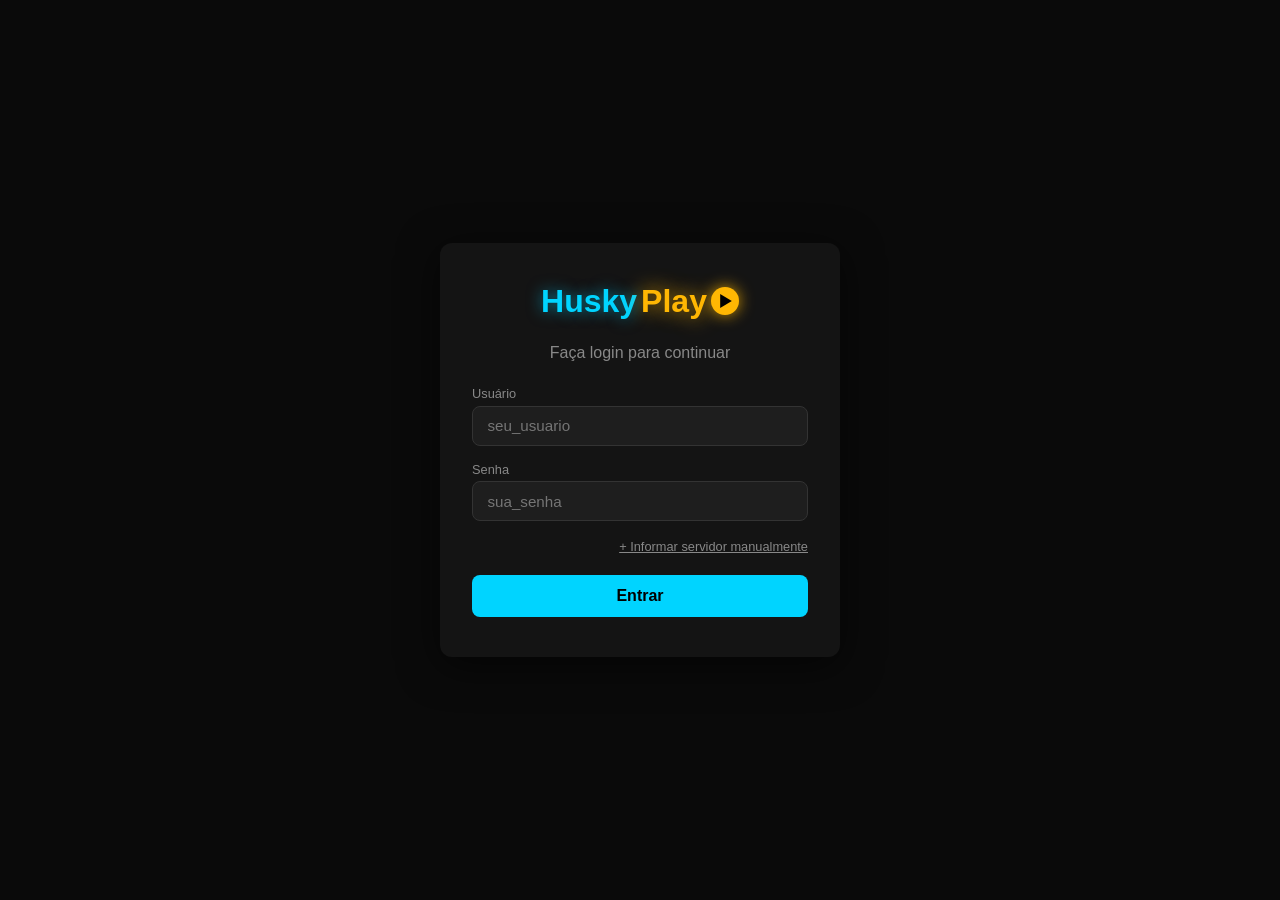
<file: index.html>
<!DOCTYPE html>
<html lang="pt-BR">
<head>
  <meta charset="UTF-8"/>
  <meta name="viewport" content="width=device-width, initial-scale=1.0"/>
  <title>HuskyPlay</title>
  <link rel="icon" type="image/x-icon" href="icon.png.ico"/>
  <link rel="apple-touch-icon" href="icon.png.ico"/>
  <link rel="manifest" href="manifest.json"/>
  <link rel="stylesheet" href="style.css"/>
  <meta name="theme-color" content="#FFB703"/>
</head>
<body class="login-page">
  <div class="login-box">
    <div class="login-logo">
      <span class="husky">Husky</span>
      <span class="play-text">Play</span>
      <div class="play-icon">
        <svg viewBox="0 0 10 12"><polygon points="0,0 10,6 0,12"/></svg>
      </div>
    </div>
    <h2>Faça login para continuar</h2>
    <form id="loginForm">
      <div class="field">
        <label>Usuário</label>
        <input type="text" id="username" placeholder="seu_usuario" required autocomplete="username"/>
      </div>
      <div class="field">
        <label>Senha</label>
        <input type="password" id="password" placeholder="sua_senha" required autocomplete="current-password"/>
      </div>
      <div class="field" id="serverField" style="display:none;">
        <label>Servidor (opcional)</label>
        <input type="text" id="serverManual" placeholder="http://servidor.com:porta" autocomplete="off"/>
        <div style="font-size:.75rem;color:#888;margin-top:4px;">Ex: http://fonteblack.sbs</div>
      </div>
      <div style="text-align:right;margin-bottom:12px;">
        <button type="button" id="toggleServer" style="background:none;border:none;color:#888;font-size:.8rem;cursor:pointer;text-decoration:underline;">+ Informar servidor manualmente</button>
      </div>
      <button type="submit" class="btn-login" id="loginBtn">Entrar</button>
      <p id="loginError" class="login-error hidden"></p>
    </form>
  </div>
  <script>
    if ('serviceWorker' in navigator) navigator.serviceWorker.register('sw.js');
    if (localStorage.getItem('hp_server')) location.href = 'app.html';

    const _savedUser = localStorage.getItem('hp_user');
    const _savedPass = localStorage.getItem('hp_pass');
    if (_savedUser) document.getElementById('username').value = _savedUser;
    if (_savedPass) document.getElementById('password').value = _savedPass;

    // Toggle servidor manual
    document.getElementById('toggleServer').addEventListener('click', () => {
      const field = document.getElementById('serverField');
      const btn = document.getElementById('toggleServer');
      const visible = field.style.display !== 'none';
      field.style.display = visible ? 'none' : '';
      btn.textContent = visible ? '+ Informar servidor manualmente' : '− Ocultar servidor';
    });

    // Cloudflare Worker proxy URL — substitua pela sua URL após o deploy
    // Instruções: https://workers.cloudflare.com → Create Worker → cole cloudflare-worker.js → Deploy
    const PROXY_URL = 'https://super-hall-2081.alanadianabrito22.workers.dev';

    const SERVERS = [
      'http://fonteblack.sbs',
      'http://zeroum.blog:80',
      'http://pbkdiamond.site:80',
      'http://blackcyber.site',
      'http://gowpm.sbs',
      'http://cdn.vr766.com:80',
      'http://pbklite.site:80',
      'http://zilgringo.site:80',
      'http://blackouro.fun',
      'http://blackrubi.shop'
    ];

    // Se estiver em HTTPS, usa o proxy automaticamente
    const needsProxy = location.protocol === 'https:';

    function proxyFetch(url, opts = {}) {
      const fetchUrl = needsProxy ? `${PROXY_URL}?url=${encodeURIComponent(url)}` : url;
      return fetch(fetchUrl, opts);
    }

    document.getElementById('loginForm').addEventListener('submit', async e => {
      e.preventDefault();
      const user = document.getElementById('username').value.trim();
      const pass = document.getElementById('password').value;
      const btn  = document.getElementById('loginBtn');
      const err  = document.getElementById('loginError');

      btn.disabled = true;
      err.classList.add('hidden');

      // Se informou servidor manual, tenta só ele
      const manualServer = document.getElementById('serverManual').value.trim().replace(/\/$/, '');
      const serversToTry = manualServer ? [manualServer] : SERVERS;

      for (let i = 0; i < serversToTry.length; i++) {
        const server = serversToTry[i];
        btn.textContent = `Conectando... (${i + 1}/${serversToTry.length})`;
        try {
          const apiUrl = `${server}/player_api.php?username=${encodeURIComponent(user)}&password=${encodeURIComponent(pass)}`;
          const res = await proxyFetch(apiUrl, { signal: AbortSignal.timeout(8000) });
          if (!res.ok) continue;
          const data = await res.json();
          if (data.user_info && data.user_info.auth == 1) {
            // Salva o server com proxy embutido se necessário
            localStorage.setItem('hp_server', server);
            localStorage.setItem('hp_user', user);
            localStorage.setItem('hp_pass', pass);
            localStorage.setItem('hp_proxy', needsProxy ? PROXY_URL : '');
            if (data.user_info.exp_date) localStorage.setItem('hp_expiry', data.user_info.exp_date);
            location.href = 'app.html';
            return;
          }
        } catch {}
      }

      err.textContent = 'Usuário ou senha inválidos. Verifique suas credenciais.';
      err.classList.remove('hidden');
      btn.textContent = 'Entrar';
      btn.disabled = false;
    });
  </script>
</body>
</html>
</file>
<file: style.css>
/* ── Reset & base ── */
*, *::before, *::after { box-sizing: border-box; margin: 0; padding: 0; }
:root {
  --bg: #0a0a0a;
  --card-bg: #1a1a2e;
  --surface: #141414;
  --surface2: #1e1e1e;
  --surface3: #2f2f2f;
  --sidebar-bg: #141414;
  --cat-bg: #1a1a1a;
  --accent-gold: #FFB703;
  --accent-cyan: #00D4FF;
  --accent-series: #9D4EDD;
  --accent-radio: #00C853;
  --accent-red: #E50914;
  --text: #f0f0f0;
  --text-muted: #888;
  --nav-w: 250px;
  --cat-w: 250px;
  --topbar-h: 60px;
  --radius: 8px;
}
html, body { height: 100%; background: var(--bg); color: var(--text); font-family: 'Segoe UI', sans-serif; overflow: hidden; }
button { cursor: pointer; border: none; background: none; color: var(--text); font-family: inherit; font-size: inherit; }
input { font-family: inherit; }
.hidden { display: none !important; }
::-webkit-scrollbar { width: 8px; height: 0px; }
::-webkit-scrollbar-track { background: #1a1a1a; border-radius: 6px; }
::-webkit-scrollbar-thumb { background: var(--accent-gold); border-radius: 6px; }
/* Hide horizontal scrollbars on home carousels */
[style*="overflow-x:auto"]::-webkit-scrollbar,
[style*="overflow-x: auto"]::-webkit-scrollbar { height: 0; width: 0; }
[style*="overflow-x:auto"] { scrollbar-width: none; }
[style*="overflow-x: auto"] { scrollbar-width: none; }

/* ── Login ── */
.login-page { display: flex; align-items: center; justify-content: center; min-height: 100vh; overflow: auto; background: var(--bg); }
.login-box { background: var(--surface); padding: 2.5rem 2rem; border-radius: 12px; width: 100%; max-width: 400px; box-shadow: 0 8px 40px rgba(0,0,0,.6); }
.login-logo { display: flex; align-items: center; justify-content: center; gap: 4px; margin-bottom: 1.5rem; }
.login-logo .husky { font-size: 2rem; font-weight: 700; color: var(--accent-cyan); text-shadow: 0 0 15px rgba(0,212,255,.6); }
.login-logo .play-text { font-size: 2rem; font-weight: 700; color: var(--accent-gold); text-shadow: 0 0 20px rgba(255,183,3,.8); }
.login-logo .play-icon { width: 28px; height: 28px; background: var(--accent-gold); border-radius: 14px; display: flex; align-items: center; justify-content: center; box-shadow: 0 0 15px rgba(255,183,3,.8); }
.login-logo .play-icon svg { fill: black; width: 14px; height: 14px; margin-left: 2px; }
.login-box h2 { text-align: center; margin-bottom: 1.5rem; font-size: 1rem; color: var(--text-muted); font-weight: 400; }
.field { margin-bottom: 1rem; }
.field label { display: block; font-size: .8rem; color: var(--text-muted); margin-bottom: .3rem; }
.field input { width: 100%; padding: .65rem .9rem; background: var(--surface2); border: 1px solid #333; border-radius: var(--radius); color: var(--text); font-size: .95rem; transition: border-color .2s; }
.field input:focus { outline: none; border-color: var(--accent-cyan); }
.btn-login { width: 100%; padding: .75rem; background: var(--accent-cyan); color: #000; font-weight: 700; border-radius: var(--radius); font-size: 1rem; margin-top: .5rem; transition: opacity .2s; }
.btn-login:hover { opacity: .85; }
.btn-login:disabled { opacity: .5; cursor: not-allowed; }
.login-error { color: #ff5555; font-size: .85rem; margin-top: .75rem; text-align: center; }

/* ── App shell ── */
.app-shell { display: flex; flex-direction: column; height: 100vh; overflow: hidden; }

/* ── Topbar ── */
.topbar { height: var(--topbar-h); background: var(--surface); display: flex; align-items: center; padding: 0 20px; gap: 16px; flex-shrink: 0; border-bottom: 1px solid #222; z-index: 50; }
.topbar-logo { display: flex; align-items: center; gap: 4px; flex-shrink: 0; }
.topbar-logo .husky { font-size: 1.6rem; font-weight: 700; color: var(--accent-cyan); text-shadow: 0 0 12px rgba(0,212,255,.6); }
.topbar-logo .play-text { font-size: 1.6rem; font-weight: 700; color: var(--accent-gold); text-shadow: 0 0 16px rgba(255,183,3,.8); }
.topbar-logo .play-icon { width: 22px; height: 22px; background: var(--accent-gold); border-radius: 11px; display: flex; align-items: center; justify-content: center; box-shadow: 0 0 12px rgba(255,183,3,.8); }
.topbar-logo .play-icon svg { fill: black; width: 11px; height: 11px; margin-left: 2px; }
.search-bar { flex: 1; max-width: 500px; margin: 0 auto; background: var(--surface3); border-radius: 20px; padding: 8px 16px; display: flex; align-items: center; gap: 10px; }
.search-bar input { flex: 1; background: none; border: none; color: var(--text); font-size: .9rem; outline: none; text-align: center; }
.search-bar input::placeholder { color: var(--text-muted); }
.search-icon { color: var(--text-muted); font-size: 1rem; flex-shrink: 0; }
.topbar-actions { display: flex; align-items: center; gap: 4px; margin-left: auto; }
.topbar-profile-btn { display: flex; align-items: center; gap: 8px; padding: 6px 12px; border-radius: 20px; background: var(--surface2); border: none; color: var(--text); cursor: pointer; transition: background .15s; }
.topbar-profile-btn:hover { background: var(--surface3); }
.topbar-profile-name { font-size: .85rem; font-weight: 600; }
.topbar-btn { width: 36px; height: 36px; border-radius: 50%; display: flex; align-items: center; justify-content: center; font-size: 1.1rem; transition: background .15s; }
.topbar-btn:hover { background: var(--surface2); }
.topbar-btn.close-btn { color: var(--accent-red); }
.topbar-btn.close-btn:hover { background: rgba(229,9,20,.15); }
.mobile-menu-btn { display: none; font-size: 1.4rem; }

/* ── Body layout ── */
.app-body { display: flex; flex: 1; overflow: hidden; }

/* ── Nav sidebar ── */
.nav-sidebar { width: var(--nav-w); background: var(--sidebar-bg); display: flex; flex-direction: column; flex-shrink: 0; overflow-y: auto; border-right: 1px solid #222; }
.nav-sidebar::-webkit-scrollbar { width: 4px; }
.nav-section { padding: 20px 0 0; }
.nav-btn { width: 100%; text-align: left; padding: 14px 20px; font-size: 1rem; color: var(--text); transition: background .15s; display: flex; align-items: center; gap: 10px; height: 50px; }
.nav-btn:hover { background: var(--surface3); }
.nav-btn.active { background: #3F4A5C; }
.nav-btn.active.live   { border-left: 3px solid var(--accent-gold); }
.nav-btn.active.movies { border-left: 3px solid var(--accent-cyan); }
.nav-btn.active.series { border-left: 3px solid var(--accent-series); }
.nav-btn.active.radio  { border-left: 3px solid var(--accent-radio); }
.nav-btn.active.home, .nav-btn.active.recents, .nav-btn.active.favorites { border-left: 3px solid #fff; }
.nav-separator { height: 1px; background: #3f3f3f; margin: 20px 10px; }
.nav-expiry { margin: 0 20px 10px; background: #1f1f1f; border-radius: 6px; padding: 10px 12px; }
.nav-expiry-label { font-size: .7rem; font-weight: 700; color: var(--text-muted); margin-bottom: 4px; letter-spacing: .05em; }
.nav-expiry-value { font-size: .85rem; font-weight: 600; color: var(--accent-gold); }
.nav-profile { padding: 12px 20px; display: flex; flex-direction: column; align-items: center; gap: 6px; cursor: pointer; transition: background .15s; }
.nav-profile:hover { background: var(--surface3); }
.nav-avatar { width: 40px; height: 40px; border-radius: 50%; background: var(--accent-cyan); display: flex; align-items: center; justify-content: center; font-size: 1.3rem; }
.nav-profile-name { font-size: .9rem; font-weight: 600; }
.nav-profile-sub { font-size: .75rem; color: var(--text-muted); }
.nav-support { padding: 10px 20px 20px; }
.nav-support-label { font-size: .9rem; font-weight: 600; color: var(--accent-cyan); font-family: 'Bahnschrift SemiBold Condensed', 'Segoe UI', sans-serif; }
.nav-support-num { font-size: .85rem; color: var(--text-muted); font-family: 'Bahnschrift SemiBold Condensed', 'Segoe UI', sans-serif; }

/* ── Content area ── */
.content-area { flex: 1; display: flex; overflow: hidden; }

/* ── Category sidebar ── */
.cat-sidebar { width: var(--cat-w); background: var(--cat-bg); border-right: 1px solid #2a2a2a; display: flex; flex-direction: column; flex-shrink: 0; overflow: hidden; }
.cat-sidebar-title { font-size: 1.1rem; font-weight: 700; padding: 15px 15px 10px; flex-shrink: 0; }
.cat-list { flex: 1; overflow-y: auto; padding-bottom: 10px; }
.cat-list::-webkit-scrollbar { width: 6px; }
.cat-list::-webkit-scrollbar-thumb { background: #333; }
.cat-btn { width: 100%; text-align: left; padding: 12px 15px; font-size: .9rem; color: var(--text); transition: background .15s; white-space: nowrap; overflow: hidden; text-overflow: ellipsis; display: block; }
.cat-btn:hover { background: #2a2a2a; }
.cat-btn.active { background: #2a2a2a; font-weight: 600; }
.cat-btn.active.live   { border-left: 3px solid var(--accent-gold); }
.cat-btn.active.movies { border-left: 3px solid var(--accent-cyan); }
.cat-btn.active.series { border-left: 3px solid var(--accent-series); }
.cat-btn.active.radio  { border-left: 3px solid var(--accent-radio); }

/* ── Main panel ── */
.main-panel { flex: 1; display: flex; flex-direction: column; overflow: hidden; padding: 20px; }
.panel-header { display: flex; align-items: center; justify-content: space-between; margin-bottom: 20px; flex-shrink: 0; }
.panel-title { font-size: 1.75rem; font-weight: 700; }
.panel-search { background: var(--surface3); border-radius: 20px; padding: 8px 16px; display: flex; align-items: center; gap: 10px; max-width: 400px; }
.panel-search input { background: none; border: none; color: var(--text); font-size: .9rem; outline: none; width: 200px; }
.panel-search input::placeholder { color: var(--text-muted); }
.clear-btn { background: none; border: none; color: var(--text-muted); font-size: .9rem; cursor: pointer; padding: 0 2px; }
.clear-btn:hover { color: var(--accent-gold); }

/* ── Grid ── */
.grid-scroll { flex: 1; overflow-y: auto; }
.grid-scroll::-webkit-scrollbar-thumb { background: var(--accent-gold); }
.grid-scroll.movies-scroll::-webkit-scrollbar-thumb { background: var(--accent-cyan); }
.grid-scroll.series-scroll::-webkit-scrollbar-thumb { background: var(--accent-series); }
.grid-scroll.radio-scroll::-webkit-scrollbar-thumb { background: var(--accent-radio); }
.grid { display: flex; flex-wrap: wrap; gap: 0; justify-content: center; align-items: flex-start; }

/* ── Channel card (180×220) ── */
.card-channel { width: 155px; height: 195px; margin: 8px; background: var(--surface); border-radius: var(--radius); cursor: pointer; overflow: hidden; display: flex; flex-direction: column; transition: background .15s; box-shadow: 0 2px 8px rgba(0,0,0,.5); flex-shrink: 0; }
.card-channel:hover { background: #2f2f2f; }
.card-channel .card-img-wrap { flex: 1; position: relative; display: flex; align-items: center; justify-content: center; padding: 15px; }
.card-channel .card-img-wrap img { max-width: 100%; max-height: 100%; object-fit: contain; }
.card-channel .fav-btn { position: absolute; top: 5px; right: 5px; width: 30px; height: 30px; border-radius: 50%; background: rgba(0,0,0,.5); display: flex; align-items: center; justify-content: center; font-size: 1rem; color: #cc0000; transition: color .15s; }
.card-channel .fav-btn:hover { color: #ff1744; }
.card-channel .card-footer { background: var(--accent-gold); padding: 8px; text-align: center; box-shadow: 0 0 10px rgba(157,78,221,.5); height: 36px; display: flex; align-items: center; justify-content: center; }
.card-channel .card-footer .card-name { font-size: .8rem; font-weight: 600; color: #fff; white-space: nowrap; overflow: hidden; text-overflow: ellipsis; text-align: center; width: 100%; }
.card-channel .card-footer .epg-title { font-size: .65rem; color: rgba(255,255,255,.8); margin-top: 2px; white-space: nowrap; overflow: hidden; text-overflow: ellipsis; }
.card-channel .card-footer .epg-time { font-size: .6rem; color: rgba(255,255,255,.6); margin-top: 1px; }

/* ── Movie card (160×280) ── */
.card-movie { width: 160px; height: 280px; margin: 8px; border-radius: var(--radius); cursor: pointer; overflow: hidden; display: flex; flex-direction: column; flex-shrink: 0; transition: box-shadow .15s; box-shadow: 0 2px 8px rgba(0,0,0,.5); }
.card-movie:hover { box-shadow: 0 0 20px rgba(0,212,255,.8); }
.card-movie .card-img-wrap { flex: 1; position: relative; overflow: hidden; background: var(--surface); }
.card-movie .card-img-wrap img { width: 100%; height: 100%; object-fit: cover; display: block; }
.card-movie .fav-btn { position: absolute; top: 5px; right: 5px; width: 30px; height: 30px; border-radius: 50%; background: rgba(0,0,0,.5); display: flex; align-items: center; justify-content: center; font-size: 1rem; color: #cc0000; }
.card-movie .fav-btn:hover { color: #ff1744; }
.card-movie .progress-bar-wrap { position: absolute; bottom: 0; left: 0; right: 0; height: 4px; background: rgba(0,0,0,.4); }
.card-movie .progress-bar-fill { height: 100%; background: var(--accent-cyan); box-shadow: 0 0 8px rgba(0,212,255,.8); }
.card-movie .progress-badge { position: absolute; top: 50%; left: 50%; transform: translate(-50%,-50%); background: rgba(0,0,0,.85); border-radius: 25px; padding: 8px 14px; font-size: 1rem; font-weight: 700; color: var(--accent-cyan); text-shadow: 0 0 10px rgba(0,212,255,.8); white-space: nowrap; }
.card-movie .badges { position: absolute; bottom: 8px; left: 5px; display: flex; gap: 4px; }
.card-movie .badge-rating { background: var(--accent-cyan); color: #000; font-size: .65rem; font-weight: 700; padding: 2px 5px; border-radius: 4px; }
.card-movie .badge-hd { background: #cc2222; color: #fff; font-size: .65rem; font-weight: 700; padding: 2px 5px; border-radius: 4px; }

/* Series badges */
.card-series .badges { position: absolute; bottom: 8px; left: 5px; display: flex; gap: 4px; z-index: 2; }
.card-series .badge-rating { background: var(--accent-series); color: #fff; font-size: .65rem; font-weight: 700; padding: 2px 5px; border-radius: 4px; }
.card-series .badge-hd { background: #cc2222; color: #fff; font-size: .65rem; font-weight: 700; padding: 2px 5px; border-radius: 4px; }
.card-movie .card-footer { background: var(--accent-cyan); padding: 8px; text-align: center; box-shadow: 0 0 10px rgba(255,183,3,.5); flex-shrink: 0; height: 36px; display: flex; align-items: center; justify-content: center; }
.card-movie .card-footer .card-name { font-size: .75rem; font-weight: 600; color: #000; white-space: nowrap; overflow: hidden; text-overflow: ellipsis; text-align: center; width: 100%; }

/* ── Series card (same as movie but purple footer) ── */
.card-series { width: 160px; height: 280px; margin: 8px; border-radius: var(--radius); cursor: pointer; overflow: hidden; display: flex; flex-direction: column; flex-shrink: 0; transition: box-shadow .15s; box-shadow: 0 2px 8px rgba(0,0,0,.5); }
.card-series:hover { box-shadow: 0 0 20px rgba(157,78,221,.8); }
.card-series .card-img-wrap { flex: 1; position: relative; overflow: hidden; background: var(--surface); }
.card-series .card-img-wrap img { width: 100%; height: 100%; object-fit: cover; display: block; }
.card-series .fav-btn { position: absolute; top: 5px; right: 5px; width: 30px; height: 30px; border-radius: 50%; background: rgba(0,0,0,.5); display: flex; align-items: center; justify-content: center; font-size: 1rem; color: #cc0000; }
.card-series .card-footer { background: var(--accent-series); padding: 8px; text-align: center; flex-shrink: 0; height: 36px; display: flex; align-items: center; justify-content: center; }
.card-series .card-footer .card-name { font-size: .75rem; font-weight: 600; color: #fff; white-space: nowrap; overflow: hidden; text-overflow: ellipsis; text-align: center; width: 100%; }

/* ── Load more card ── */
.card-load-more { margin: 8px; border-radius: var(--radius); cursor: pointer; display: flex; align-items: center; justify-content: center; flex-direction: column; gap: 8px; background: #1a1a3a; flex-shrink: 0; transition: background .15s; }
.card-load-more:hover { background: #2a2a4a; }
.card-load-more .lm-icon { font-size: 3rem; color: var(--accent-gold); text-shadow: 0 0 15px rgba(255,183,3,.8); }
.card-load-more.movies .lm-icon { color: var(--accent-cyan); text-shadow: 0 0 15px rgba(0,212,255,.8); box-shadow: 0 0 15px rgba(0,212,255,.7); }
.card-load-more .lm-text { font-size: .85rem; font-weight: 700; color: #fff; text-align: center; line-height: 1.3; }

/* ── Loading bar ── */
.loading-bar-wrap { position: absolute; inset: 0; background: rgba(20,20,20,.8); display: flex; flex-direction: column; align-items: center; justify-content: center; z-index: 10; border-radius: var(--radius); }
.loading-bar { width: 200px; height: 4px; background: #333; border-radius: 2px; overflow: hidden; }
.loading-bar-fill { height: 100%; background: var(--accent-gold); border-radius: 2px; box-shadow: 0 0 15px rgba(255,183,3,.8); animation: loadbar 1.2s ease-in-out infinite; }
.loading-bar-fill.cyan { background: var(--accent-cyan); box-shadow: 0 0 15px rgba(0,212,255,.8); }
.loading-bar-text { margin-top: 15px; font-size: .9rem; color: var(--text); }
@keyframes loadbar { 0%{width:0;margin-left:0} 50%{width:60%;margin-left:20%} 100%{width:0;margin-left:100%} }

/* ── Series modal ── */
.modal-overlay { position: fixed; inset: 0; background: rgba(0,0,0,.85); z-index: 500; overflow-y: auto; padding: 2rem; display: flex; align-items: flex-start; justify-content: center; }
.modal-box { background: var(--surface); border-radius: 12px; padding: 1.5rem; width: 100%; max-width: 700px; margin: auto; }
.modal-header { display: flex; justify-content: space-between; align-items: center; margin-bottom: 1rem; }
.modal-title { font-size: 1.1rem; font-weight: 700; }
.modal-close { font-size: 1.4rem; color: var(--text-muted); transition: color .15s; }
.modal-close:hover { color: #fff; }
.season-label { font-weight: 600; color: var(--accent-series); margin-bottom: .5rem; font-size: .9rem; }
.ep-btn { display: block; width: 100%; text-align: left; padding: .5rem .75rem; margin-bottom: 4px; background: var(--surface2); border-radius: 6px; color: var(--text); font-size: .85rem; transition: background .15s; }
.ep-btn:hover { background: #2a2a2a; color: var(--accent-cyan); }

/* ── Player ── */
.player-page { background: #000; display: flex; flex-direction: column; height: 100vh; overflow: hidden; }
.player-topbar { background: var(--surface); padding: 0 20px; height: var(--topbar-h); display: flex; align-items: center; gap: 16px; flex-shrink: 0; }
.player-back { background: var(--surface2); padding: .4rem .9rem; border-radius: var(--radius); font-size: .9rem; transition: background .15s; }
.player-back:hover { background: var(--surface3); }
.player-logo { display: flex; align-items: center; gap: 4px; }
.player-logo .husky { font-size: 1.4rem; font-weight: 700; color: var(--accent-cyan); }
.player-logo .play-text { font-size: 1.4rem; font-weight: 700; color: var(--accent-gold); }
.player-logo .play-icon { width: 20px; height: 20px; background: var(--accent-gold); border-radius: 10px; display: flex; align-items: center; justify-content: center; }
.player-logo .play-icon svg { fill: black; width: 10px; height: 10px; margin-left: 2px; }
.player-video-wrap { flex: 1; display: flex; align-items: center; justify-content: center; background: #000; overflow: hidden; }
#video { width: 100%; height: 100%; object-fit: contain; }
.player-bottom { background: var(--surface); padding: 0 20px; flex-shrink: 0; }
.player-progress-wrap { padding: 10px 0 0; }
#progressBar { width: 100%; height: 4px; -webkit-appearance: none; appearance: none; background: #333; border-radius: 2px; cursor: pointer; outline: none; }
#progressBar::-webkit-slider-thumb { -webkit-appearance: none; width: 14px; height: 14px; border-radius: 50%; background: var(--accent-cyan); box-shadow: 0 0 8px rgba(0,212,255,.8); cursor: pointer; }
#progressBar::-webkit-slider-runnable-track { background: linear-gradient(to right, var(--accent-cyan) var(--prog, 0%), #333 var(--prog, 0%)); border-radius: 2px; height: 4px; }
.player-controls-row { display: flex; align-items: center; height: 56px; gap: 8px; }
.ctrl-btn { width: 40px; height: 40px; border-radius: var(--radius); background: var(--accent-cyan); display: flex; align-items: center; justify-content: center; font-size: 1.1rem; color: #000; transition: opacity .15s; flex-shrink: 0; }
.ctrl-btn:hover { opacity: .8; }
.ctrl-btn.secondary { background: var(--surface2); color: var(--text); }
.ctrl-btn.secondary:hover { background: var(--surface3); }
.player-title-center { flex: 1; text-align: center; }
.player-title-name { font-size: .95rem; font-weight: 600; }
.player-time { font-size: .8rem; color: var(--text-muted); margin-top: 2px; }
.vol-group { display: flex; align-items: center; gap: 8px; }
.vol-icon { font-size: 1.1rem; color: var(--text-muted); }
#volSlider { width: 100px; height: 4px; -webkit-appearance: none; appearance: none; background: #333; border-radius: 2px; cursor: pointer; outline: none; accent-color: var(--accent-cyan); }
#volSlider::-webkit-slider-thumb { -webkit-appearance: none; width: 14px; height: 14px; border-radius: 50%; background: var(--accent-cyan); cursor: pointer; }
#volSlider::-webkit-slider-runnable-track { background: linear-gradient(to right, var(--accent-cyan) var(--vol, 100%), #333 var(--vol, 100%)); border-radius: 2px; height: 4px; }
.vol-label { font-size: .85rem; color: var(--text-muted); min-width: 38px; }
.fullscreen-btn { background: var(--accent-cyan); color: #000; width: 40px; height: 40px; border-radius: var(--radius); display: flex; align-items: center; justify-content: center; font-size: 1.1rem; flex-shrink: 0; }
.fullscreen-btn:hover { opacity: .8; }
.close-player-btn { background: var(--accent-red); color: #fff; width: 40px; height: 40px; border-radius: var(--radius); display: flex; align-items: center; justify-content: center; font-size: 1.1rem; flex-shrink: 0; }
.close-player-btn:hover { opacity: .8; }

/* ── Responsive ── */
@media (max-width: 900px) {
  :root { --nav-w: 0px; --cat-w: 160px; }
  .nav-sidebar { position: fixed; left: -260px; top: 0; height: 100vh; width: 250px; z-index: 200; transition: left .25s; }
  .nav-sidebar.open { left: 0; }
  .mobile-menu-btn { display: flex; }
  .topbar-logo { display: none; }
}
@media (max-width: 600px) {
  :root { --cat-w: 0px; }
  .cat-sidebar { display: none; }
  .panel-search { display: none; }
  .panel-title { font-size: 1.2rem; }
  .card-channel { width: 130px; height: 165px; }
  .card-movie, .card-series { width: 120px; height: 220px; }
}

/* ── Detail overlay (movie / series) ── */
.detail-overlay { position: fixed; inset: 0; background: var(--bg); z-index: 300; overflow-y: auto; }
.detail-page { min-height: 100vh; padding: 20px 30px 40px; }
.detail-back { background: var(--surface2); border: none; color: var(--text); padding: 8px 16px; border-radius: 6px; font-size: .9rem; cursor: pointer; margin-bottom: 24px; display: inline-block; }
.detail-back:hover { background: var(--surface3); }
.detail-body { display: flex; gap: 40px; align-items: flex-start; }
.detail-poster { width: 220px; min-width: 220px; border-radius: 10px; object-fit: cover; box-shadow: 0 8px 30px rgba(0,0,0,.7); }
.detail-info { flex: 1; }
.detail-title { font-size: 2rem; font-weight: 700; margin-bottom: 14px; line-height: 1.2; }
.detail-meta { display: flex; align-items: center; gap: 8px; flex-wrap: wrap; margin-bottom: 14px; }
.detail-badge { font-size: .75rem; font-weight: 700; padding: 3px 10px; border-radius: 4px; }
.detail-badge.gold { background: var(--accent-gold); color: #000; }
.detail-badge.cyan { background: var(--accent-cyan); color: #000; }
.detail-badge.dark { background: #333; color: #fff; }
.detail-meta-text { font-size: .9rem; color: var(--text-muted); }
.detail-plot { font-size: .95rem; color: #ccc; line-height: 1.6; margin-bottom: 12px; max-width: 700px; }
.detail-cast { font-size: .85rem; color: var(--text-muted); margin-bottom: 20px; max-width: 700px; }
.detail-actions { display: flex; gap: 14px; margin-top: 24px; }
.detail-play-btn { background: var(--accent-cyan); color: #000; border: none; padding: 12px 28px; border-radius: 8px; font-size: 1rem; font-weight: 700; cursor: pointer; }
.detail-play-btn:hover { opacity: .85; }
.detail-fav-btn { background: var(--surface3); color: var(--text); border: none; padding: 12px 24px; border-radius: 8px; font-size: 1rem; font-weight: 600; cursor: pointer; }
.detail-fav-btn:hover { background: #444; }

/* Season select */
.season-select { background: var(--surface2); color: var(--text); border: 1px solid #444; border-radius: 6px; padding: 6px 12px; font-size: .9rem; cursor: pointer; }
.season-select:focus { outline: none; border-color: var(--accent-series); }

/* Episode rows */
.ep-list { display: flex; flex-direction: column; gap: 8px; max-width: 750px; }
.ep-row { display: flex; align-items: center; gap: 14px; background: var(--surface2); border-radius: 8px; padding: 12px 16px; cursor: pointer; transition: background .15s; }
.ep-row:hover { background: var(--surface3); }
.ep-num { width: 36px; height: 36px; background: var(--accent-series); border-radius: 6px; display: flex; align-items: center; justify-content: center; font-weight: 700; font-size: .95rem; flex-shrink: 0; }
.ep-details { flex: 1; }
.ep-name { font-size: .9rem; font-weight: 600; }
.ep-dur { font-size: .75rem; color: var(--text-muted); margin-top: 3px; }
.ep-prog-bar { height: 3px; background: #333; border-radius: 2px; margin-top: 6px; }
.ep-prog-fill { height: 100%; background: var(--accent-series); border-radius: 2px; }
.ep-prog-badge { background: var(--surface3); color: #fff; font-size: .75rem; font-weight: 700; padding: 4px 10px; border-radius: 20px; white-space: nowrap; flex-shrink: 0; }

@media (max-width: 700px) {
  .detail-body { flex-direction: column; }
  .detail-poster { width: 100%; min-width: unset; max-height: 300px; object-fit: cover; }
  .detail-title { font-size: 1.4rem; }
}

/* Radio card — app style */
.card-radio { width: 155px; background: var(--surface); border-radius: var(--radius); cursor: pointer; overflow: hidden; display: flex; flex-direction: column; flex-shrink: 0; margin: 8px; transition: box-shadow .15s; box-shadow: 0 2px 8px rgba(0,0,0,.5); }
.card-radio:hover { box-shadow: 0 0 18px rgba(0,200,83,.6); }
.cr-img-wrap { position: relative; width: 100%; aspect-ratio: 1; background: #111; display: flex; align-items: center; justify-content: center; overflow: hidden; }
.cr-img-wrap img { width: 100%; height: 100%; object-fit: cover; display: block; }
.cr-bitrate { position: absolute; top: 6px; left: 6px; background: rgba(0,0,0,.7); color: #aaa; font-size: .6rem; font-weight: 700; padding: 2px 5px; border-radius: 4px; }
.cr-fav { position: absolute; top: 5px; right: 5px; width: 26px; height: 26px; border-radius: 50%; background: rgba(0,0,0,.55); border: none; display: flex; align-items: center; justify-content: center; font-size: .85rem; cursor: pointer; }
.cr-footer { background: var(--accent-radio); padding: 6px 8px; height: 36px; display: flex; align-items: center; justify-content: center; }
.cr-name { font-size: .75rem; font-weight: 700; color: #fff; white-space: nowrap; overflow: hidden; text-overflow: ellipsis; text-align: center; width: 100%; }
.cr-tags { display: none; }
.recents-grid { justify-content: center; }
.recents-grid .card-channel,
.recents-grid .card-movie,
.recents-grid .card-series { width: 130px; height: 230px; }
.recents-grid .card-channel .card-img-wrap img { width: 100%; height: 100%; object-fit: cover; max-width: unset; max-height: unset; }
.nav-btn.active.games { border-left: 3px solid #FFB703; }

.games-header { padding: 16px 20px 12px; border-bottom: 1px solid #222; }
.gf-btn { background: #2A2A4A; color: #aaa; border: none; padding: 7px 14px; border-radius: 6px; font-size: .8rem; font-weight: 700; cursor: pointer; transition: background .15s; }
.gf-btn:hover { background: #3a3a5a; color: #fff; }
.gf-btn.active { background: var(--accent-gold); color: #000; }
.games-loading { text-align: center; padding: 3rem; color: var(--text-muted); font-size: 1rem; }

.games-league-group { margin: 20px 20px 0; }
.games-league-header { display: flex; align-items: center; gap: 12px; background: #1A1A3A; border-radius: 8px; padding: 10px 14px; margin-bottom: 8px; }
.games-league-badge { width: 32px; height: 32px; border-radius: 4px; background: #12122A; display: flex; align-items: center; justify-content: center; overflow: hidden; flex-shrink: 0; }
.games-league-badge img { width: 26px; height: 26px; object-fit: contain; }
.games-league-badge span { font-size: .65rem; font-weight: 700; color: #fff; }

.game-card { display: flex; align-items: center; background: #12122A; border: 1px solid #2A2A4A; border-radius: 10px; padding: 12px 16px; margin-bottom: 6px; transition: border-color .15s, background .15s; opacity: .7; }
.game-card.live { border-color: #cc2222; opacity: 1; background: #1a0a0a; }
.game-card.finished { opacity: .55; }
.game-card:hover { border-color: var(--accent-gold); background: #1A1A3A; }

.gc-team { display: flex; align-items: center; gap: 10px; flex: 1; }
.gc-home { justify-content: flex-start; }
.gc-away { justify-content: flex-end; }
.gc-badge { width: 36px; height: 36px; border-radius: 50%; background: #1E1E3A; display: flex; align-items: center; justify-content: center; overflow: hidden; flex-shrink: 0; }
.gc-badge img { width: 28px; height: 28px; object-fit: contain; }
.gc-badge span { font-size: .7rem; font-weight: 700; color: #fff; }
.gc-name { font-size: .9rem; font-weight: 600; color: #fff; white-space: nowrap; overflow: hidden; text-overflow: ellipsis; max-width: 140px; }
.gc-center { min-width: 100px; text-align: center; flex-shrink: 0; padding: 0 12px; }
.gc-score { font-size: 1.2rem; font-weight: 700; color: #fff; }
.gc-score-live { color: #ff4444; }
.gc-status { font-size: .65rem; font-weight: 700; margin-top: 3px; color: var(--accent-gold); }
.gc-status.live { color: #ff4444; }
.gc-status.finished { color: #666; }
.gc-time { font-size: .7rem; color: var(--text-muted); margin-top: 2px; }

/* Standings table */
.standings-section { margin: 20px 20px 0; }
.standings-league-title { font-size: 1rem; font-weight: 700; color: var(--accent-gold); padding: 10px 0 8px; border-bottom: 1px solid #2a2a4a; margin-bottom: 4px; }
.standings-table { width: 100%; border-collapse: collapse; font-size: .85rem; }
.standings-table th { color: var(--text-muted); font-weight: 600; padding: 6px 8px; text-align: center; border-bottom: 1px solid #2a2a4a; }
.standings-table th:nth-child(2) { text-align: left; }
.standings-table td { padding: 7px 8px; text-align: center; border-bottom: 1px solid #1a1a2a; color: var(--text); }
.standings-table td:nth-child(2) { text-align: left; }
.standings-table tr:hover td { background: #1a1a3a; }

/* ── Splash Screen ── */
.splash-screen { position: fixed; inset: 0; background: #0a0a0a; z-index: 9999; display: flex; flex-direction: column; align-items: center; justify-content: center; gap: 24px; transition: opacity .5s ease; }
.splash-screen.fade-out { opacity: 0; pointer-events: none; }
.splash-logo { display: flex; align-items: center; gap: 6px; }
.splash-logo .husky { font-size: 3rem; font-weight: 700; color: var(--accent-cyan); text-shadow: 0 0 20px rgba(0,212,255,.7); }
.splash-logo .play-text { font-size: 3rem; font-weight: 700; color: var(--accent-gold); text-shadow: 0 0 25px rgba(255,183,3,.9); }
.splash-logo .play-icon { width: 40px; height: 40px; background: var(--accent-gold); border-radius: 20px; display: flex; align-items: center; justify-content: center; box-shadow: 0 0 20px rgba(255,183,3,.9); }
.splash-logo .play-icon svg { fill: black; width: 18px; height: 18px; margin-left: 3px; }
.splash-subtitle { font-size: .95rem; color: var(--text-muted); letter-spacing: .05em; }
.splash-items { display: flex; flex-direction: column; gap: 12px; min-width: 280px; }
.splash-item { display: flex; align-items: center; gap: 12px; background: #1a1a1a; border-radius: 8px; padding: 12px 16px; font-size: .95rem; color: var(--text-muted); transition: color .3s, background .3s; }
.splash-item.done { color: var(--text); background: #1a2a1a; }
.splash-item.error { color: #ff5555; background: #2a1a1a; }
.splash-item.loading { color: var(--text); }
.si-icon { font-size: 1.1rem; width: 22px; text-align: center; flex-shrink: 0; }
.splash-item.loading .si-icon { animation: spin-icon .8s linear infinite; display: inline-block; }
@keyframes spin-icon { from { transform: rotate(0deg); } to { transform: rotate(360deg); } }
.splash-bar-wrap { width: 280px; height: 4px; background: #222; border-radius: 2px; overflow: hidden; }
.splash-bar { height: 100%; width: 0%; background: var(--accent-gold); border-radius: 2px; box-shadow: 0 0 10px rgba(255,183,3,.8); transition: width .4s ease; }

/* ── Netflix-style Profile Selector ── */
.nf-profile-overlay { position: fixed; inset: 0; background: #141414; z-index: 600; display: flex; align-items: flex-start; justify-content: center; overflow-y: auto; opacity: 0; transition: opacity .3s ease; }
.nf-profile-overlay.nf-visible { opacity: 1; }
.nf-profile-overlay.nf-fade-out { opacity: 0; }
.nf-profile-screen { display: flex; flex-direction: column; align-items: center; gap: 32px; padding: 40px 20px; margin: auto; }
.nf-profile-logo { display: flex; align-items: center; gap: 5px; margin-bottom: 8px; }
.nf-profile-logo .husky { font-size: 2rem; font-weight: 700; color: var(--accent-cyan); text-shadow: 0 0 15px rgba(0,212,255,.6); }
.nf-profile-logo .play-text { font-size: 2rem; font-weight: 700; color: var(--accent-gold); text-shadow: 0 0 20px rgba(255,183,3,.8); }
.nf-profile-logo .play-icon { width: 30px; height: 30px; background: var(--accent-gold); border-radius: 15px; display: flex; align-items: center; justify-content: center; box-shadow: 0 0 15px rgba(255,183,3,.8); }
.nf-profile-logo .play-icon svg { fill: black; width: 14px; height: 14px; margin-left: 2px; }
.nf-profile-title { font-size: 2rem; font-weight: 400; color: #fff; letter-spacing: .02em; }
.nf-profile-grid { display: flex; flex-wrap: wrap; gap: 24px; justify-content: center; max-width: 700px; }
.nf-profile-item { display: flex; flex-direction: column; align-items: center; gap: 10px; cursor: pointer; }
.nf-avatar-wrap { position: relative; }
.nf-avatar { width: 120px; height: 120px; border-radius: 8px; display: flex; align-items: center; justify-content: center; font-size: 3.5rem; border: 3px solid transparent; transition: border-color .15s, transform .15s; }
.nf-profile-item:hover .nf-avatar { border-color: #fff; transform: scale(1.05); }
.nf-profile-item.nf-active .nf-avatar { border-color: var(--accent-cyan); }
.nf-avatar-add { background: #333 !important; color: #aaa; font-size: 3rem; border: 3px dashed #555 !important; }
.nf-profile-item:hover .nf-avatar-add { border-color: #fff !important; color: #fff; }
.nf-edit-icon { position: absolute; inset: 0; background: rgba(0,0,0,.55); border-radius: 6px; display: flex; align-items: center; justify-content: center; font-size: 1.8rem; opacity: 0; transition: opacity .15s; pointer-events: none; }
.nf-profile-item:hover .nf-edit-icon { opacity: 1; }
.nf-del-btn { position: absolute; top: -8px; right: -8px; width: 24px; height: 24px; border-radius: 50%; background: #cc2222; border: none; color: #fff; font-size: .75rem; font-weight: 700; cursor: pointer; display: flex; align-items: center; justify-content: center; z-index: 2; transition: background .15s; }
.nf-del-btn:hover { background: #ff1744; }
.nf-profile-name { font-size: .95rem; color: #aaa; text-align: center; max-width: 120px; overflow: hidden; text-overflow: ellipsis; white-space: nowrap; transition: color .15s; }
.nf-profile-item:hover .nf-profile-name { color: #fff; }
.nf-profile-item.nf-active .nf-profile-name { color: #fff; }
.nf-kids-badge { display: inline-block; font-size: .6rem; background: var(--accent-series); color: #fff; padding: 1px 5px; border-radius: 3px; margin-left: 4px; vertical-align: middle; }
.nf-profile-actions { margin-top: 8px; }
.nf-btn-outline { background: transparent; border: 1px solid #aaa; color: #aaa; padding: 10px 28px; border-radius: 4px; font-size: .95rem; font-weight: 600; letter-spacing: .08em; cursor: pointer; transition: border-color .15s, color .15s; }
.nf-btn-outline:hover { border-color: #fff; color: #fff; }
@media (max-width: 600px) {
  .nf-avatar { width: 80px; height: 80px; font-size: 2.4rem; }
  .nf-profile-title { font-size: 1.4rem; }
  .nf-profile-grid { gap: 16px; }
}

/* ── Netflix-style logout button ── */
.logout-btn { width: 42px; height: 42px; border-radius: 50%; background: radial-gradient(circle, #5a0000 0%, #2a0000 60%, transparent 100%); border: none; color: #cc0000; display: flex; align-items: center; justify-content: center; cursor: pointer; transition: color .2s, box-shadow .2s; box-shadow: 0 0 14px rgba(180,0,0,.5); flex-shrink: 0; }
.logout-btn svg { width: 20px; height: 20px; filter: drop-shadow(0 0 4px rgba(255,0,0,.7)); }
.logout-btn:hover { color: #ff2222; box-shadow: 0 0 22px rgba(220,0,0,.8); }

/* ── Kids Theme ─────────────────────────────────────────────────────────────── */
body.kids-theme {
  --bg: #0d1b4b;
  --card-bg: #1a2d6e;
  --surface: #112060;
  --surface2: #1a2d6e;
  --surface3: #243a8a;
  --sidebar-bg: #0e1e55;
  --cat-bg: #1a2d6e;
  --accent-gold: #FFD700;
  --accent-cyan: #00E5FF;
  --accent-series: #FF6EC7;
  --accent-radio: #69FF47;
  --text: #ffffff;
  --text-muted: #aac4ff;
  background: var(--bg);
  font-family: 'Nunito', 'Segoe UI', 'Comic Sans MS', sans-serif;
}

/* Animated star background */
body.kids-theme::before {
  content: '⭐ 🌟 ✨ 💫 ⭐ 🌟 ✨ 💫 ⭐ 🌟 ✨ 💫 ⭐ 🌟 ✨ 💫 ⭐ 🌟 ✨ 💫';
  position: fixed;
  top: 0; left: 0; right: 0;
  font-size: 1.2rem;
  letter-spacing: 2.5rem;
  opacity: 0.07;
  pointer-events: none;
  z-index: 0;
  white-space: nowrap;
  overflow: hidden;
  animation: kids-stars 20s linear infinite;
}
@keyframes kids-stars {
  0%   { transform: translateX(0); }
  100% { transform: translateX(-50%); }
}

/* Topbar */
body.kids-theme .topbar {
  background: linear-gradient(90deg, #1a0a6e 0%, #3a0a8e 50%, #1a0a6e 100%);
  border-bottom: 3px solid #FFD700;
  box-shadow: 0 4px 20px rgba(255,215,0,.3);
}
body.kids-theme .topbar-logo .husky { color: #00E5FF; text-shadow: 0 0 16px #00E5FF; }
body.kids-theme .topbar-logo .play-text { color: #FFD700; text-shadow: 0 0 20px #FFD700; }

/* Nav sidebar */
body.kids-theme .nav-sidebar {
  background: linear-gradient(180deg, #0e1e55 0%, #1a0a6e 100%);
  border-right: 2px solid rgba(255,215,0,.3);
}
body.kids-theme .nav-btn {
  border-radius: 12px;
  margin: 2px 8px;
  font-size: 1rem;
  font-weight: 700;
  letter-spacing: .02em;
}
body.kids-theme .nav-btn:hover { background: rgba(255,215,0,.15); color: #FFD700; }
body.kids-theme .nav-btn.active { background: linear-gradient(90deg, rgba(255,215,0,.25), rgba(255,215,0,.05)); color: #FFD700; border-left: 3px solid #FFD700; }

/* Category sidebar */
body.kids-theme .cat-sidebar {
  background: #0e1e55;
  border-right: 2px solid rgba(0,229,255,.2);
}
body.kids-theme .cat-btn {
  border-radius: 10px;
  margin: 3px 6px;
  font-weight: 700;
  font-size: .88rem;
}
body.kids-theme .cat-btn:hover { background: rgba(0,229,255,.15); color: #00E5FF; }
body.kids-theme .cat-btn.active { background: linear-gradient(90deg, rgba(0,229,255,.3), rgba(0,229,255,.05)); color: #00E5FF; border-left: 3px solid #00E5FF; }

/* Cards */
body.kids-theme .card-movie,
body.kids-theme .card-series,
body.kids-theme .card-channel {
  border-radius: 14px;
  border: 2px solid transparent;
  transition: border-color .2s, transform .2s, box-shadow .2s;
}
body.kids-theme .card-movie:hover,
body.kids-theme .card-series:hover,
body.kids-theme .card-channel:hover {
  border-color: #FFD700;
  transform: scale(1.06);
  box-shadow: 0 8px 28px rgba(255,215,0,.4);
}
body.kids-theme .card-footer { background: linear-gradient(0deg, #0d1b4b 80%, transparent); }
body.kids-theme .card-name { font-weight: 800; font-size: .82rem; color: #fff !important; }

/* Grid background */
body.kids-theme .grid-scroll {
  background: radial-gradient(ellipse at top, #1a2d6e 0%, #0d1b4b 60%);
}

/* Panel title */
body.kids-theme #panelTitle { color: #FFD700; font-size: 1.3rem; font-weight: 900; letter-spacing: .04em; }

/* Scrollbar */
body.kids-theme ::-webkit-scrollbar-thumb { background: #FFD700; }

/* KIDS badge in topbar */
body.kids-theme .kids-topbar-badge {
  background: linear-gradient(135deg, #FF6EC7, #FF3EA5);
  color: #fff;
  font-size: .7rem;
  font-weight: 900;
  padding: 3px 8px;
  border-radius: 10px;
  letter-spacing: .08em;
  box-shadow: 0 0 10px rgba(255,110,199,.6);
  animation: kids-pulse 2s ease-in-out infinite;
}
@keyframes kids-pulse {
  0%, 100% { box-shadow: 0 0 10px rgba(255,110,199,.6); }
  50%       { box-shadow: 0 0 20px rgba(255,110,199,1); }
}

/* Home section titles */
body.kids-theme [style*="font-size:1.2rem"][style*="font-weight:700"] {
  color: #FFD700 !important;
  text-shadow: 0 0 10px rgba(255,215,0,.4);
}

/* Ver tudo button */
body.kids-theme .ver-tudo-btn {
  background: linear-gradient(135deg, #FF6EC7, #9D4EDD);
  color: #fff;
  border-radius: 20px;
  font-weight: 800;
  border: none;
  padding: 5px 14px;
}
</file>
